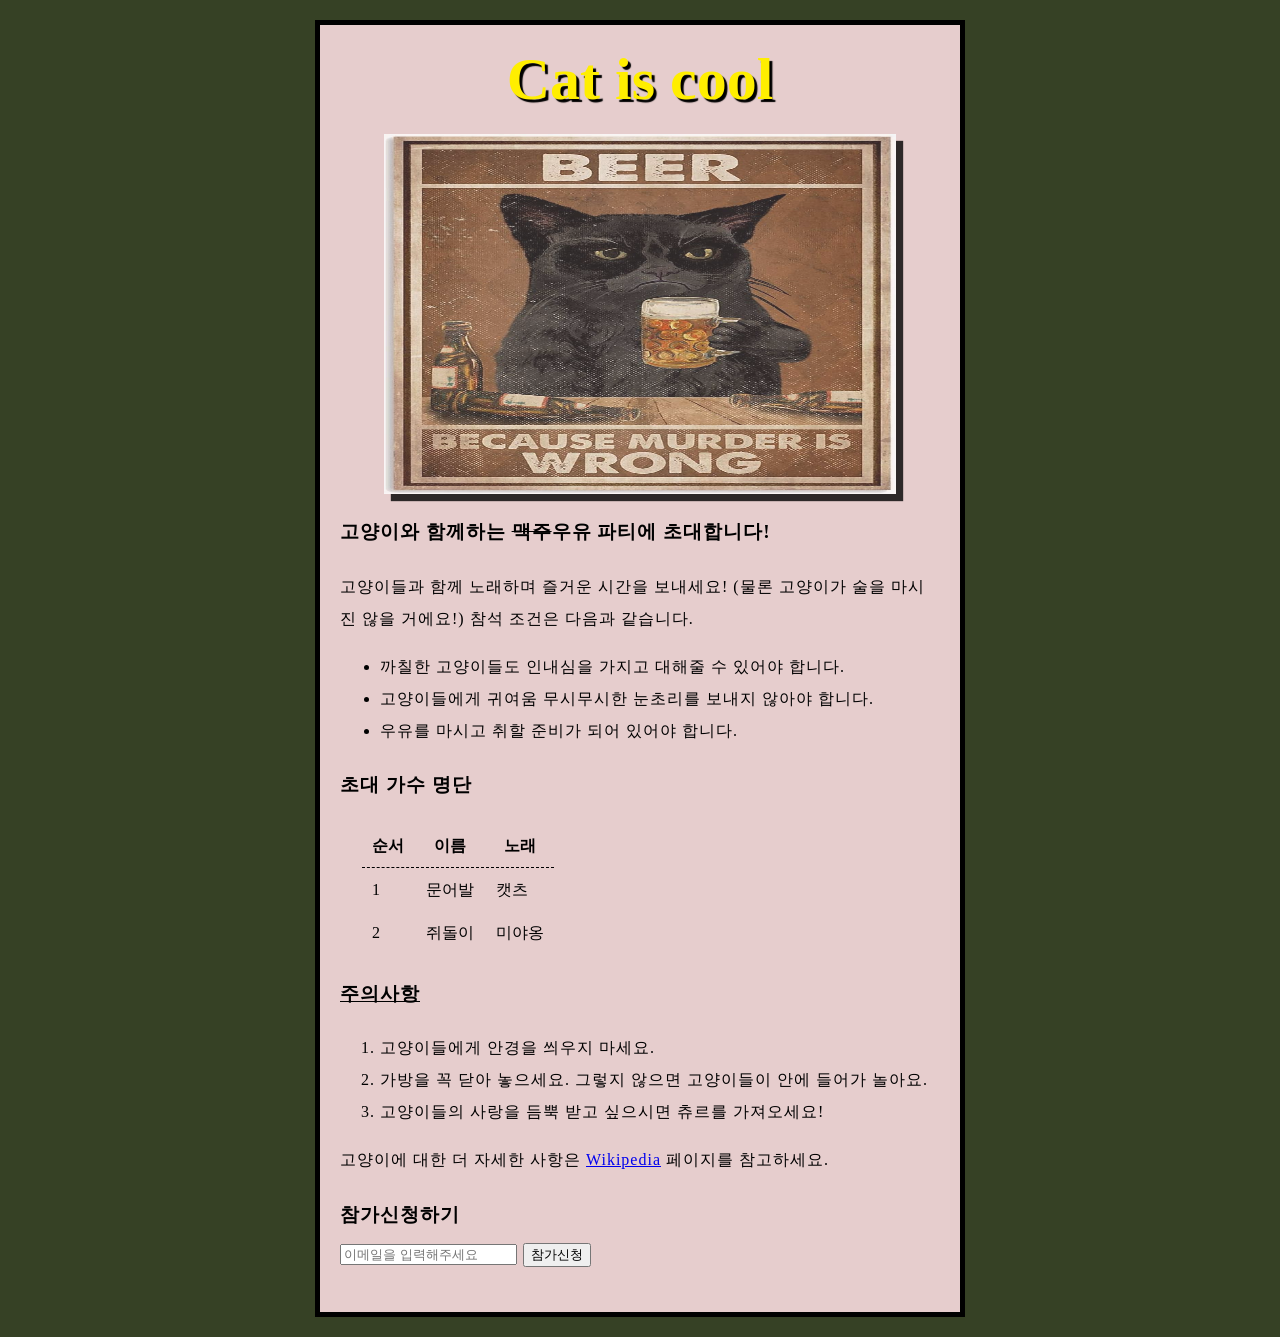
<file: Week3/index.html>
<!DOCTYPE html>
<html lang="en">
  <head>
    <meta charset="utf-8">
    <title>My first page</title>
    <link href="style.css" rel="stylesheet" type="text/css">
  </head>
  <body>
    <h1>Cat is cool</h1>

    <img src="beer.jpg" style="width: 40vw; height: 40vh; opacity: 0.8;" alt="A cat with beer.">

    <p class="bold">고양이와 함께하는 <span style="text-decoration: line-through;">맥주</span>우유 파티에 초대합니다!</p>

    <p>고양이들과 함께 노래하며 즐거운 시간을 보내세요!
(물론 고양이가 술을 마시진 않을 거에요!) 참석 조건은 다음과 같습니다.</p>

    <ul>
      <li>까칠한 고양이들도 인내심을 가지고 대해줄 수 있어야 합니다.</li>
      <li>고양이들에게 귀여움 무시무시한 눈초리를 보내지 않아야 합니다.</li>
      <li>우유를 마시고 취할 준비가 되어 있어야 합니다.</li>
    </ul>

    <p class="bold">초대 가수 명단</p>

    <table>
      <thead>
        <th>순서</th>
        <th>이름</th>
        <th>노래</th>
      </thead>
      <tbody>
        <tr>
          <td>1</td>
          <td>문어발</td>
          <td>캣츠</td>
        </tr>
        <tr>
          <td>2</td>
          <td>쥐돌이</td>
          <td>미야옹</td>
        </tr>
      </tbody>
    </table>

    <p id="warning" class="bold">주의사항</p>

    <ol>
      <li>고양이들에게 안경을 씌우지 마세요.</li>
      <li>가방을 꼭 닫아 놓으세요. 그렇지 않으면 고양이들이 안에 들어가 놀아요.</li>
      <li>고양이들의 사랑을 듬뿍 받고 싶으시면 츄르를 가져오세요!</li>
    </ol>

    <p>고양이에 대한 더 자세한 사항은 <a href="https://en.wikipedia.org/wiki/Cat">Wikipedia</a> 페이지를 참고하세요.</p>

    <p class="bold">
      참가신청하기<br />
      <input name="name" placeholder="이메일을 입력해주세요" />
      <button onClick="alert('신청완료')">참가신청</button>
    </p>
  </body>
</html>
</file>
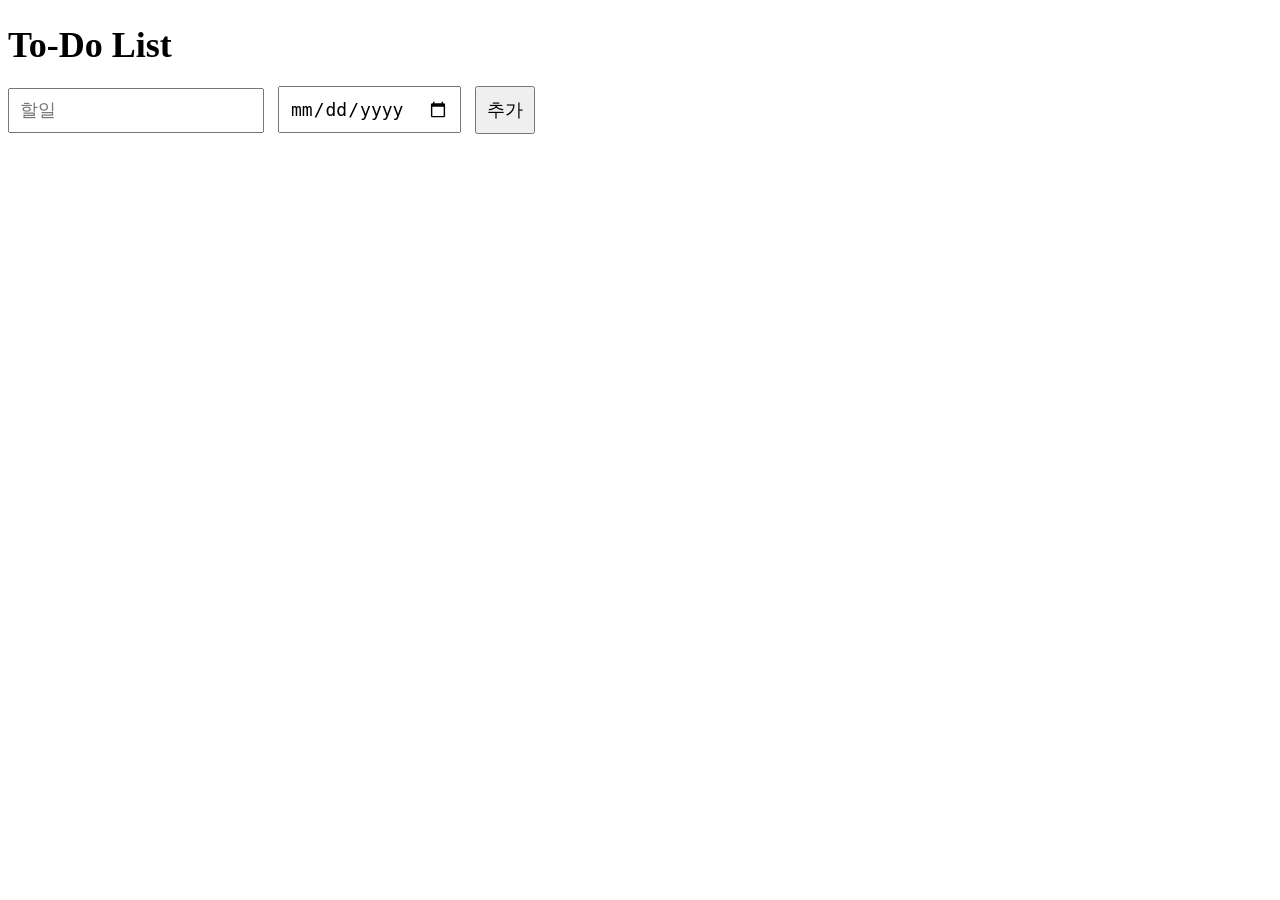
<file: 5주 - JavaScript Part II/todo/index.html>
<!DOCTYPE html>
<html>
  <head>
    <meta charset="UTF-8" />
    <title>To-Do List</title>
    <link rel="stylesheet" href="style.css" />
  </head>
  <body>
    <h1>To-Do List</h1>
    <form>
      <input type="text" id="title" placeholder="할일" />
      <input type="date" id="dueDate" placeholder="마감일" />
      <button id="addBtn">추가</button>
    </form>

    <ul id="todoList"></ul>

    <script type="module" src="app.js"></script>
  </body>
</html>
</file>
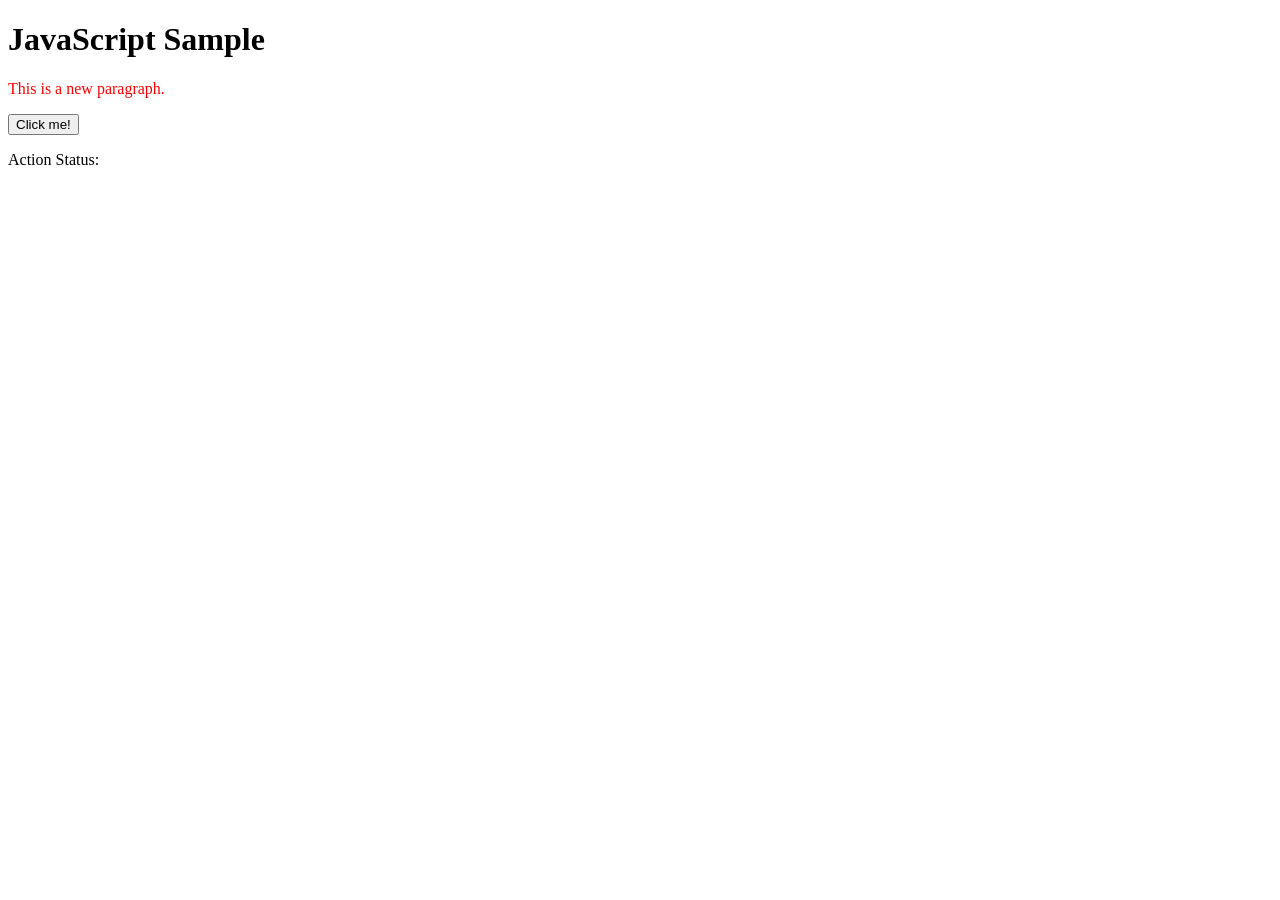
<file: Week4/dom.html>
<!DOCTYPE html>
<html>
  <head>
    <meta charset="UTF-8" />
    <title>JavaScript Sample</title>
  </head>
  <body>
    <h1>JavaScript Sample</h1>

    <p id="my-paragraph">This is a sample paragraph.</p>
    <button id="my-button">Click me!</button>
    <p id="action-status">Action Status:</p>

    <script src="dom.js"></script>
  </body>
</html>
</file>
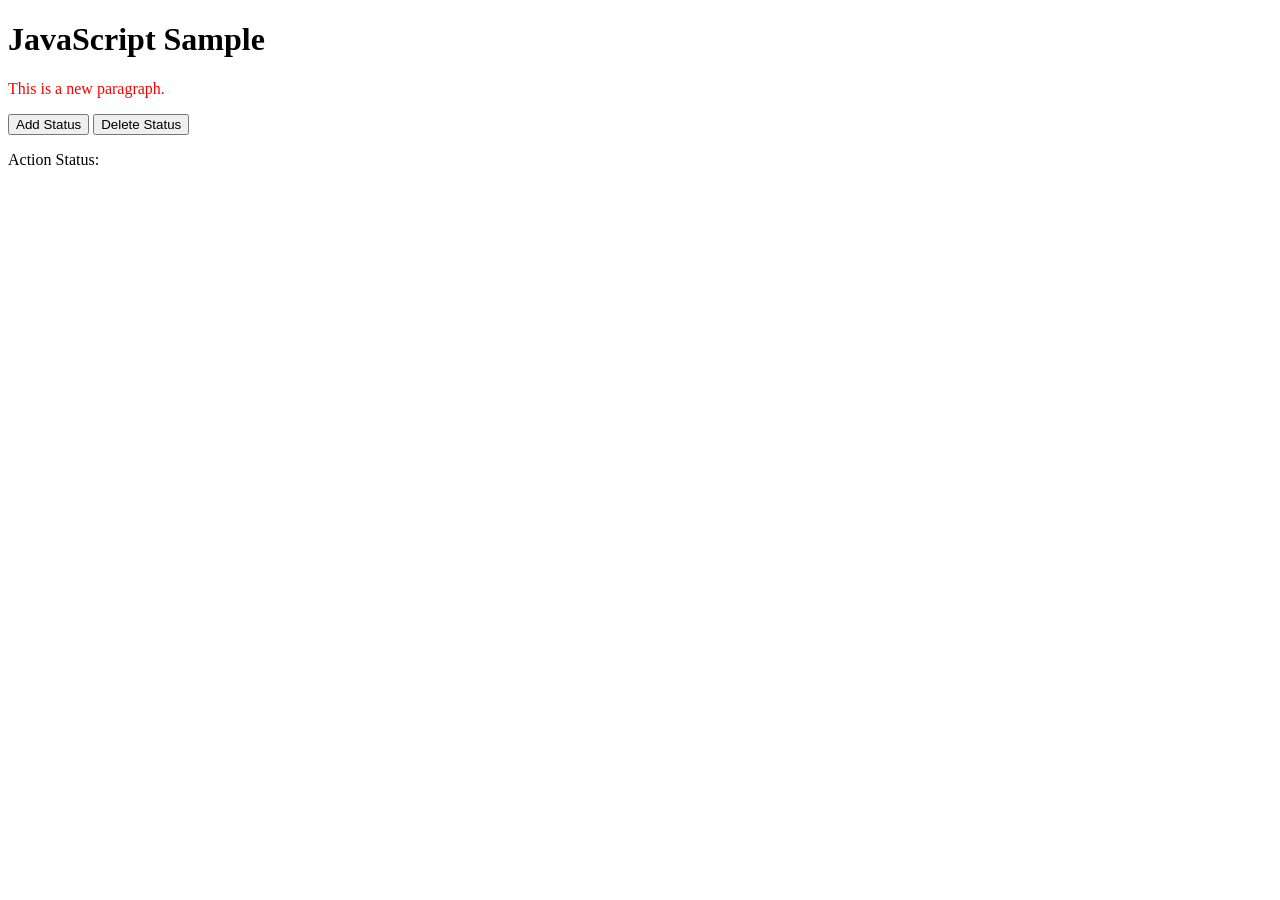
<file: Week4/dom1.html>
<!DOCTYPE html>
<html>
  <head>
    <meta charset="UTF-8" />
    <title>JavaScript Sample</title>
    <script>
      window.onload = function () {     // 전체 loading이 되면 이 함수를 실행해라 -> 순서가 달라도 됨.(DOM 컨텐츠가 만들어지면 수행.)
        // DOM 조작하기
        let statusNum = 1;
        const myParagraph = document.getElementById("my-paragraph");

        myParagraph.innerHTML = "This is a new paragraph.";
        myParagraph.style.color = "red";

        // 이벤트 처리 방법
        const addButton = document.getElementById("add-button");

        addButton.addEventListener("click", function () {
          const actionStatus = document.getElementById("action-status");

          let clickStatus = document.createElement("div");
          clickStatus.setAttribute("class", "status");
          clickStatus.innerHTML = String(statusNum) + ": Button clicked!";
          statusNum += 1;

          actionStatus.appendChild(clickStatus);
        });

        const delButton = document.getElementById("del-button");

        delButton.addEventListener("click", function () {
          const status = document.getElementsByClassName("status");
          status[status.length - 1].remove();
          statusNum -= 1;
        });
      };
    </script>
  </head>
  <body>
    <h1>JavaScript Sample</h1>

    <p id="my-paragraph">This is a sample paragraph.</p>
    <button id="add-button">Add Status</button>
    <button id="del-button">Delete Status</button>
    <p id="action-status">Action Status:</p>
  </body>
</html>
</file>
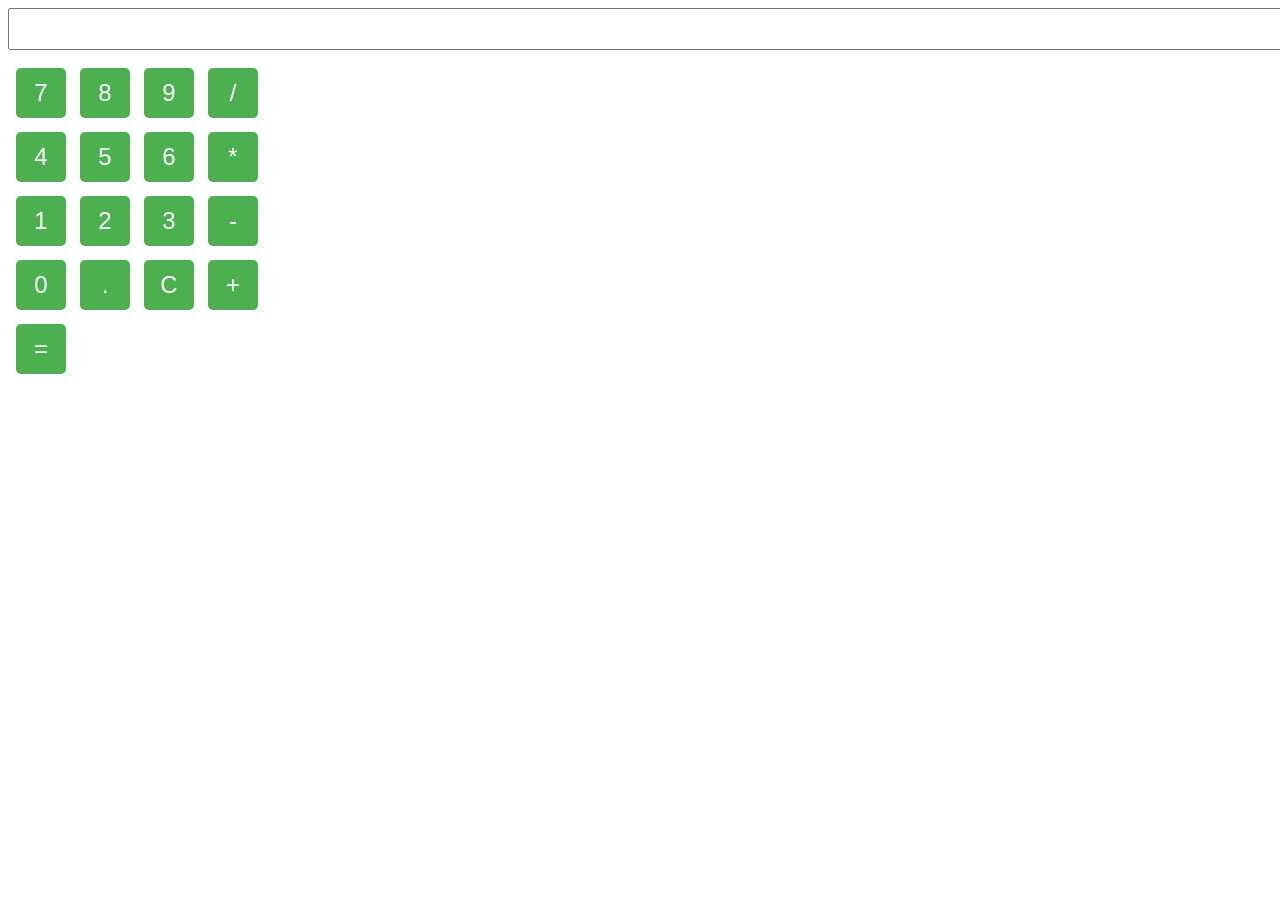
<file: Week4/dom_practice.html>
<!DOCTYPE html>
<html>
<head>
	<title>Calculator</title>
	<style>
		body {
			font-family: Arial, sans-serif;
		}
		input[type=button] {
			width: 50px;
			height: 50px;
			font-size: 24px;
			background-color: #4CAF50;
			color: white;
			border: none;
			border-radius: 5px;
			cursor: pointer;
			margin: 5px;
		}
		input[type=text] {
			width: 100%;
			font-size: 24px;
			padding: 5px;
			margin-bottom: 10px;
		}
	</style>
</head>
<body>
	<input type="text" id="result" readonly>
	<table>
		<tr>
			<td><input type="button" value="7" onclick="calculator('7')"></td>
			<td><input type="button" value="8" onclick="calculator('8')"></td>
			<td><input type="button" value="9" onclick="calculator('9')"></td>
			<td><input type="button" value="/" onclick="calculator('/')"></td>
		</tr>
		<tr>
			<td><input type="button" value="4" onclick="calculator('4')"></td>
			<td><input type="button" value="5" onclick="calculator('5')"></td>
			<td><input type="button" value="6" onclick="calculator('6')"></td>
			<td><input type="button" value="*" onclick="calculator('*')"></td>
		</tr>
		<tr>
			<td><input type="button" value="1" onclick="calculator('1')"></td>
			<td><input type="button" value="2" onclick="calculator('2')"></td>
			<td><input type="button" value="3" onclick="calculator('3')"></td>
			<td><input type="button" value="-" onclick="calculator('-')"></td>
		</tr>
		<tr>
			<td><input type="button" value="0" onclick="calculator('0')"></td>
			<td><input type="button" value="." onclick="calculator('.')"></td>
			<td><input type="button" value="C" onclick="calculator('C')"></td>
			<td><input type="button" value="+" onclick="calculator('+')"></td>
		</tr>
		<tr>
			<td colspan="4"><input type="button" value="=" onclick="calculate()"></td>
		</tr>
	</table>
	<script src = "dom_practice.js"></script>
</body>
</html>
</file>
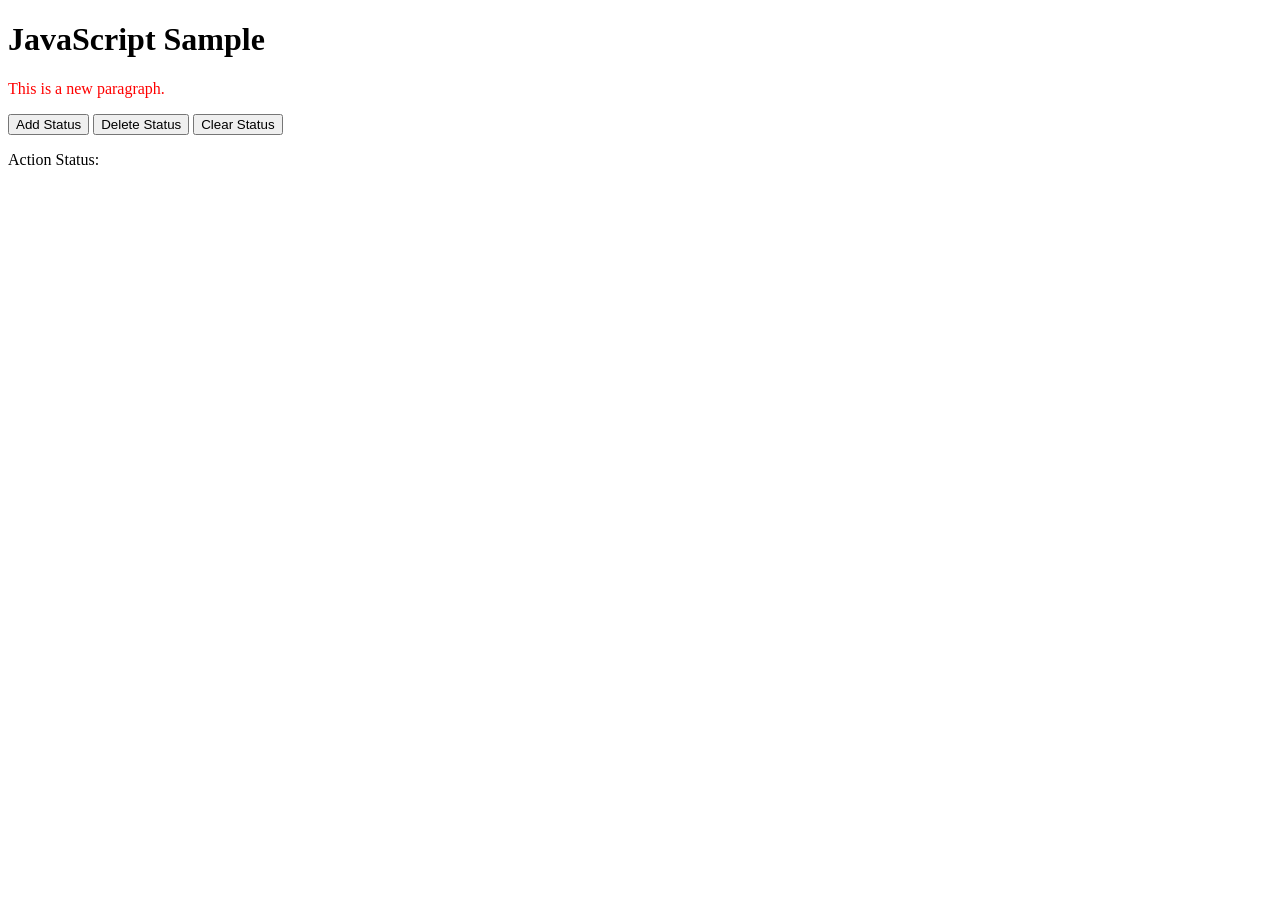
<file: Week4/4주 - JavaScript Part I/dom_practice.html>
<!DOCTYPE html>
<html>
  <head>
    <meta charset="UTF-8" />
    <title>JavaScript Sample</title>
  </head>
  <body>
    <h1>JavaScript Sample</h1>

    <p id="my-paragraph">This is a sample paragraph.</p>
    <button id="add-button">Add Status</button>
    <button id="del-button">Delete Status</button>
    <button id="clr-button">Clear Status</button>
    <p id="action-status">Action Status:</p>

    <script src="dom_practice.js"></script>

  </body>
</html>
</file>
<file: Week3/style.css>
html {
  font-size: 16px;
}

html {
  background-color: #364125;
}

body {
  width: 600px;
  margin: 20px auto;
  background-color: #e6cdcd;
  padding: 0 20px 20px 20px;
  border: 5px solid black;
}

h1 {
  font-size: 60px;
  text-align: center;
  margin: 0;
  padding: 20px 0;
  color: #ffee00;
  text-shadow: 3px 3px 1px black;
}

p, li {
  line-height: 2;
  letter-spacing: 1px;
}

p.bold {
  font-weight: 600;
  font-size: 1.2rem;
}

#warning {
  text-decoration: underline;
}

table {
  margin-left: 20px;
}

th {
  padding: 10px;
  border-bottom: 1px dashed;
}

td {
  padding: 10px;
}

img {
  display: block;
  margin: 0 auto;
  box-shadow: 7px 7px 1px black;
}

a:hover {
  color: #c00;
}
</file>
<file: 5주 - JavaScript Part II/todo/style.css>
h1 {
  font-size: 36px;
  margin-bottom: 20px;
}

form input,
form button {
  padding: 10px;
  font-size: 18px;
  margin-right: 10px;
}

ul {
  margin-top: 20px;
  list-style: none;
  padding: 0;
}

li {
  padding: 10px;
  border: 1px solid #ccc;
  margin-bottom: 10px;
}

li button {
  padding: 4px;
  border: none;
  background-color: transparent;
}

li div.title {
  display: inline-block;
  margin-left: 6px;
}

li.completed {
  text-decoration: line-through;
  color: #ccc;
}
</file>
